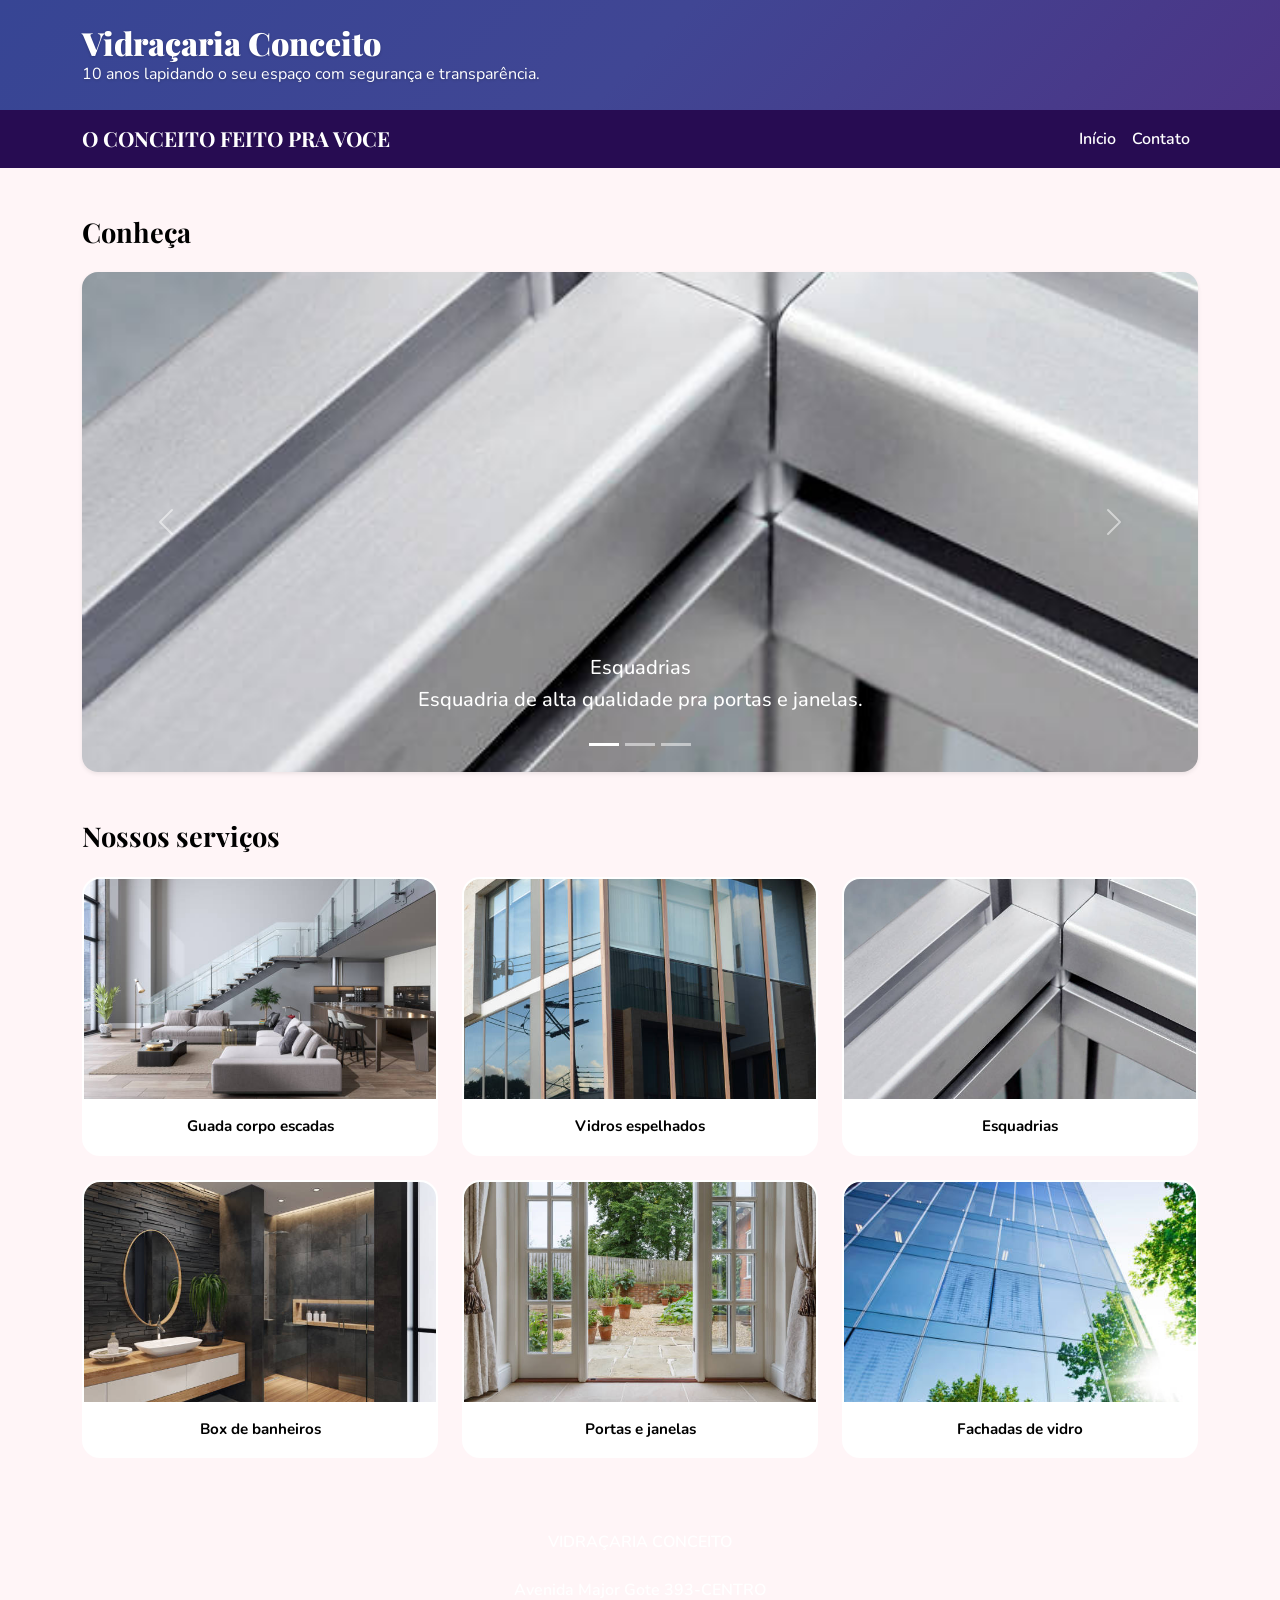
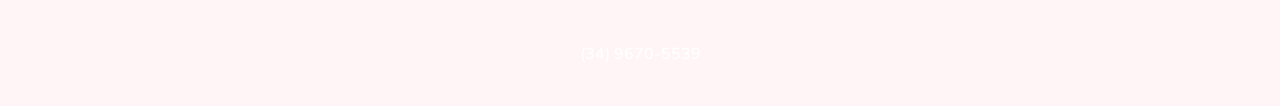
<file: aulaBootstrap-TurmaB-copia/index.html>
<!DOCTYPE html>
<html lang="pt-BR">
<head>
  <meta charset="UTF-8">
  <meta name="viewport" content="width=device-width, initial-scale=1.0">
  <title>CONCEITO</title>

  <link rel="preconnect" href="https://fonts.googleapis.com">
  <link rel="preconnect" href="https://fonts.gstatic.com" crossorigin>
  <link href="https://fonts.googleapis.com/css2?family=Playfair+Display:wght@700;900&family=Nunito:wght@400;600;700&display=swap" rel="stylesheet">

  <link href="https://cdn.jsdelivr.net/npm/bootstrap@5.3.3/dist/css/bootstrap.min.css" rel="stylesheet">
  <link rel="stylesheet" href="css/style.css">
</head>
<body>

  <header class="topo">
    <div class="container py-4">
      <h1 class="m-0">Vidraçaria Conceito </h1>
      <p class="m-0">10 anos lapidando o seu espaço com segurança e transparência.</p>
    </div>
  </header>

  <nav class="navbar navbar-expand-lg navbar-dark menu-principal">
    <div class="container">
      <a class="navbar-brand fw-bold" href="index.html">O CONCEITO FEITO PRA VOCE </a>
      <button class="navbar-toggler" type="button" data-bs-toggle="collapse" data-bs-target="#menuNavegacao" aria-controls="menuNavegacao" aria-expanded="false" aria-label="Alternar navegação">
        <span class="navbar-toggler-icon"></span>
      </button>
      <div class="collapse navbar-collapse" id="menuNavegacao">
        <ul class="navbar-nav ms-auto">
          <li class="nav-item"><a class="nav-link active" href="index.html">Início</a></li>
         
          <li class="nav-item"><a class="nav-link" href="contato.html">Contato</a></li>
        </ul>
      </div>
    </div>
  </nav>

  <main class="container my-5">

    <section class="mb-5">
      <h2 class="titulo-secao mb-4">Conheça</h2>
      <div id="carrosselPrincipal" class="carousel slide shadow-sm rounded-4 overflow-hidden" data-bs-ride="carousel">
        <div class="carousel-indicators">
          <button type="button" data-bs-target="#carrosselPrincipal" data-bs-slide-to="0" class="active" aria-label="Slide 1"></button>
          <button type="button" data-bs-target="#carrosselPrincipal" data-bs-slide-to="1" aria-label="Slide 2"></button>
          <button type="button" data-bs-target="#carrosselPrincipal" data-bs-slide-to="2" aria-label="Slide 3"></button>
        </div>
        <div class="carousel-inner">
          <div class="carousel-item active">
            <img src="img/esquadrias.jpg" class="d-block w-100 imagem-carrossel" alt="Esquadrias">
            <div class="carousel-caption d-none d-md-block legenda-carrossel">
              <h5>Esquadrias<h5>
              <p>Esquadria de alta qualidade pra portas e janelas.</p>
            </div>
          </div>
          <div class="carousel-item">
            <img src="img/guard corpo.jpg" class="d-block w-100 imagem-carrossel" alt="Guarda Corpo">
            <div class="carousel-caption d-none d-md-block legenda-carrossel">
              <h5>Guarda Corpo</h5>
              <p>Guarda Corpo de diversas formas pra sua escada.</p>
            </div>
          </div>
          <div class="carousel-item">
            <img src="img/espelhado dois.jpg" class="d-block w-100 imagem-carrossel" alt="Vidro espelhado">
            <div class="carousel-caption d-none d-md-block legenda-carrossel">
              <h5>Vidro espelhado</h5>
              <p>Vidro espelhado maior privacidade e autenticidade</p>
            </div>
          </div>
        </div>
        <button class="carousel-control-prev" type="button" data-bs-target="#carrosselPrincipal" data-bs-slide="prev">
          <span class="carousel-control-prev-icon" aria-hidden="true"></span>
          <span class="visually-hidden">Anterior</span>
        </button>
        <button class="carousel-control-next" type="button" data-bs-target="#carrosselPrincipal" data-bs-slide="next">
          <span class="carousel-control-next-icon" aria-hidden="true"></span>
          <span class="visually-hidden">Próximo</span>
        </button>
      </div>
    </section>

    <section>
      <h2 class="titulo-secao mb-4">Nossos serviços </h2>
      <div class="row g-4">
        <div class="col-sm-6 col-lg-4">
          <figure class="card-galeria">
            <img src="img/guard corpo.jpg" alt="guarda corpo" class="img-fluid">
            <figcaption>Guada corpo escadas</figcaption>
          </figure>
        </div>
        <div class="col-sm-6 col-lg-4">
          <figure class="card-galeria">
            <img src="img/vidro espelhado.jpg" alt="espelhado" class="img-fluid">
            <figcaption>Vidros espelhados</figcaption>
          </figure>
        </div>
        <div class="col-sm-6 col-lg-4">
          <figure class="card-galeria">
            <img src="img/esquadrias.jpg" alt="esquadrias" class="img-fluid">
            <figcaption>Esquadrias</figcaption>
          </figure>
        </div>
        <div class="col-sm-6 col-lg-4">
          <figure class="card-galeria">
            <img src="img/box banheiro.jpg" alt="banheiro" class="img-fluid">
            <figcaption>Box de banheiros</figcaption>
          </figure>
        </div>
        <div class="col-sm-6 col-lg-4">
          <figure class="card-galeria">
            <img src="img/janelas e portas.jpg" alt="portas e janelas" class="img-fluid">
            <figcaption>Portas e janelas</figcaption>
          </figure>
        </div>
        <div class="col-sm-6 col-lg-4">
          <figure class="card-galeria">
            <img src="img/fachada.jpg" alt="fachada" class="img-fluid">
            <figcaption>Fachadas de vidro </figcaption>
          </figure>
        </div>
      </div>
    </section>

  </main>

  <footer class="rodape">
    <div class="container py-4 text-center">
      <p class="m-0">VIDRAÇARIA CONCEITO</p>
      <br>
      <p>Avenida Major Gote 393-CENTRO</p>
      <BR>
      <p>(34) 9670-5539</p>
    </div>
  </footer>

  <script src="https://cdn.jsdelivr.net/npm/bootstrap@5.3.3/dist/js/bootstrap.bundle.min.js"></script>
</body>
</html>
</file>
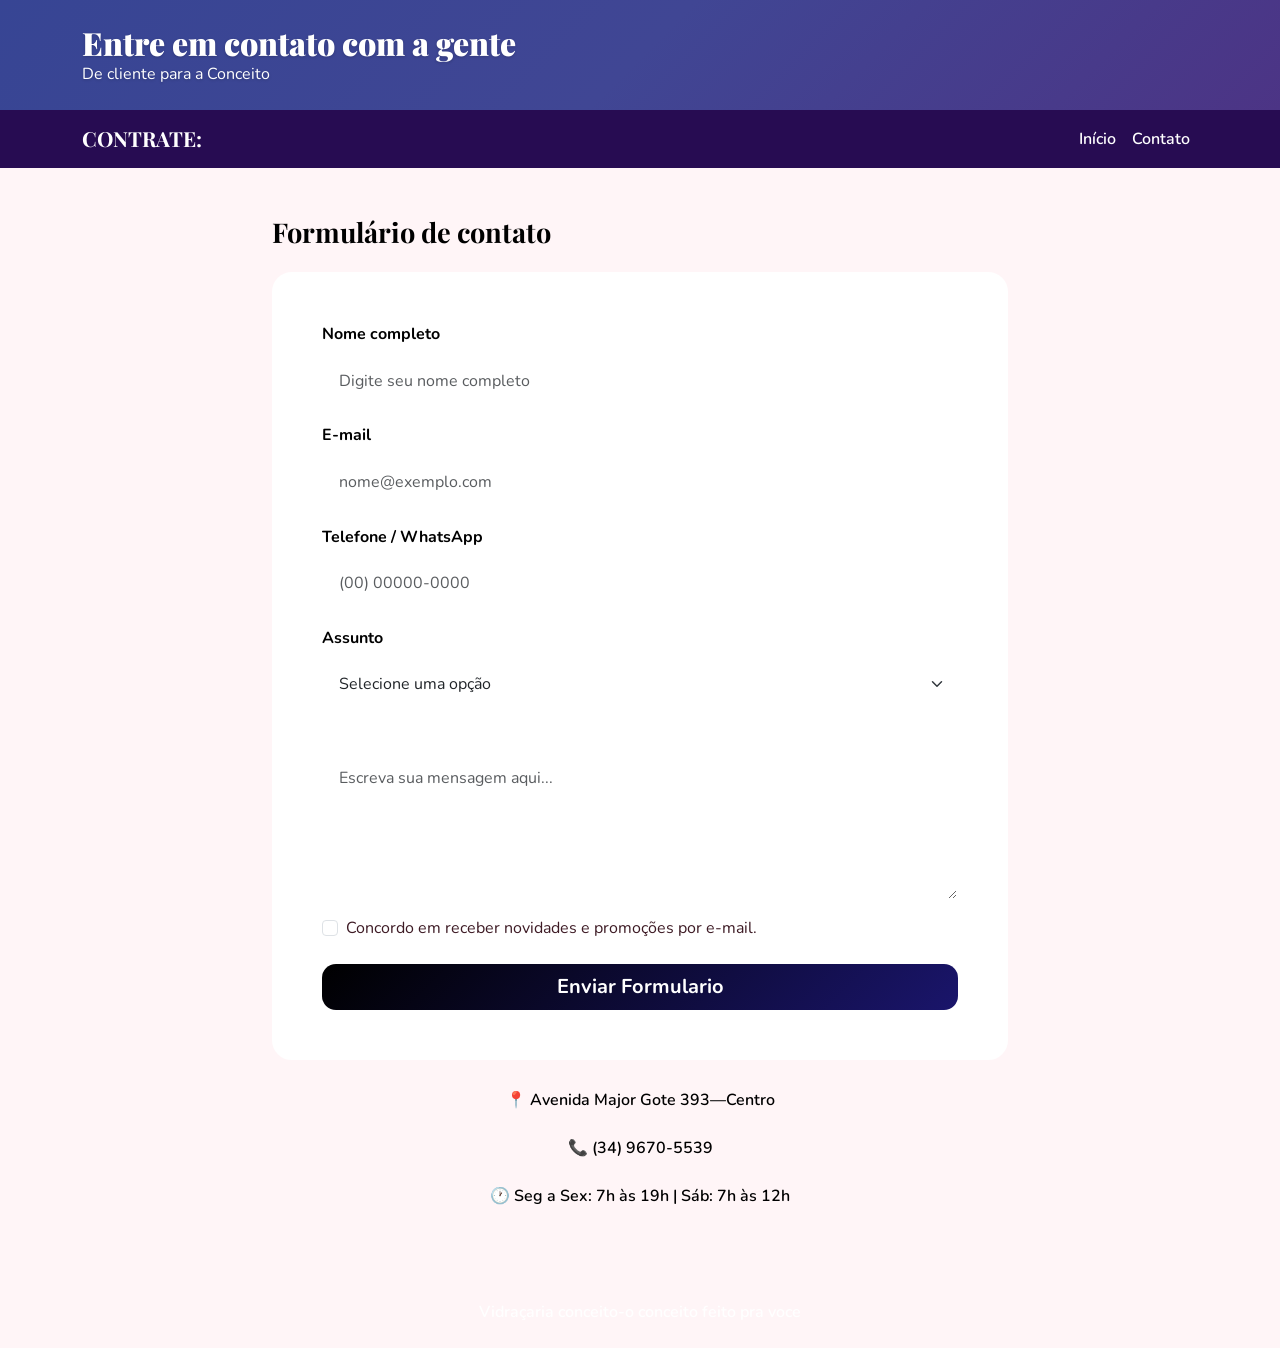
<file: aulaBootstrap-TurmaB-copia/contato.html>
<!DOCTYPE html>
<html lang="pt-BR">
<head>
  <meta charset="UTF-8">
  <meta name="viewport" content="width=device-width, initial-scale=1.0">
  <title>Contato — Coneito</title>

  <link rel="preconnect" href="https://fonts.googleapis.com">
  <link rel="preconnect" href="https://fonts.gstatic.com" crossorigin>
  <link href="https://fonts.googleapis.com/css2?family=Playfair+Display:wght@700;900&family=Nunito:wght@400;600;700&display=swap" rel="stylesheet">

  <link href="https://cdn.jsdelivr.net/npm/bootstrap@5.3.3/dist/css/bootstrap.min.css" rel="stylesheet">
  <link rel="stylesheet" href="css/style.css">
</head>
<body>

  <header class="topo">
    <div class="container py-4">
      <h1 class="m-0">Entre em contato com a gente </h1>
      <p class="m-0">De cliente para a Conceito</p>
    </div>
  </header>

  <nav class="navbar navbar-expand-lg navbar-dark menu-principal">
    <div class="container">
      <a class="navbar-brand fw-bold" href="index.html">CONTRATE:</a>
      <button class="navbar-toggler" type="button" data-bs-toggle="collapse" data-bs-target="#menuNavegacao" aria-controls="menuNavegacao" aria-expanded="false" aria-label="Alternar navegação">
        <span class="navbar-toggler-icon"></span>
      </button>
      <div class="collapse navbar-collapse" id="menuNavegacao">
        <ul class="navbar-nav ms-auto">
          <li class="nav-item"><a class="nav-link" href="index.html">Início</a></li>
          <li class="nav-item"><a class="nav-link active" href="contato.html">Contato</a></li>
        </ul>
      </div>
    </div>
  </nav>

  <main class="container my-5">
    <section class="row justify-content-center">
      <div class="col-lg-8">
        <h2 class="titulo-secao mb-4">Formulário de contato</h2>

        <form class="card-form p-4 p-md-5">
          <div class="mb-3">
            <label for="nome" class="form-label">Nome completo</label>
            <input type="text" class="form-control" id="nome" placeholder="Digite seu nome completo">
          </div>

          <div class="mb-3">
            <label for="email" class="form-label">E-mail</label>
            <input type="email" class="form-control" id="email" placeholder="nome@exemplo.com">
          </div>

          <div class="mb-3">
            <label for="telefone" class="form-label">Telefone / WhatsApp</label>
            <input type="tel" class="form-control" id="telefone" placeholder="(00) 00000-0000">
          </div>

          <div class="mb-3">
            <label for="assunto" class="form-label">Assunto</label>
            <select class="form-select" id="assunto">
              <option selected>Selecione uma opção</option>
              <option value="pedido">Agendar visita de um profissional</option>
              <option value="elogio">Sobre um serviço ja entregue</option>
              <option value="sugestao">Sugestão</option>
              <option value="reclamacao">Ajuda</option>
              <option value="outros">Outros</option>
            </select>
          </div>

          <div class="mb-3">
            <label for="mensagem" class="form-label"></label>
            <textarea class="form-control" id="mensagem" rows="5" placeholder="Escreva sua mensagem aqui..."></textarea>
          </div>

          <div class="form-check mb-4">
            <input class="form-check-input" type="checkbox" value="" id="confirmacao">
            <label class="form-check-label" for="confirmacao">
              Concordo em receber novidades e promoções por e-mail.
            </label>
          </div>

          <button type="submit" class="btn btn-rosa btn-lg w-100">Enviar Formulario</button>
        </form>

        <div class="mt-4 text-center info-contato">
          <p>📍 Avenida Major Gote 393—Centro</p>
          <p>📞 (34) 9670-5539</p>
          <p>🕐 Seg a Sex: 7h às 19h | Sáb: 7h às 12h</p>
        </div>
      </div>
    </section>
  </main>

  <footer class="rodape">
    <div class="container py-4 text-center">
      <i class="bi bi-geo"></i>
      <p class="m-0">Vidraçaria conceito-o conceito feito pra voce</p>
    </div>
  </footer>

  <script src="https://cdn.jsdelivr.net/npm/bootstrap@5.3.3/dist/js/bootstrap.bundle.min.js"></script>
</body>
</html>
</file>
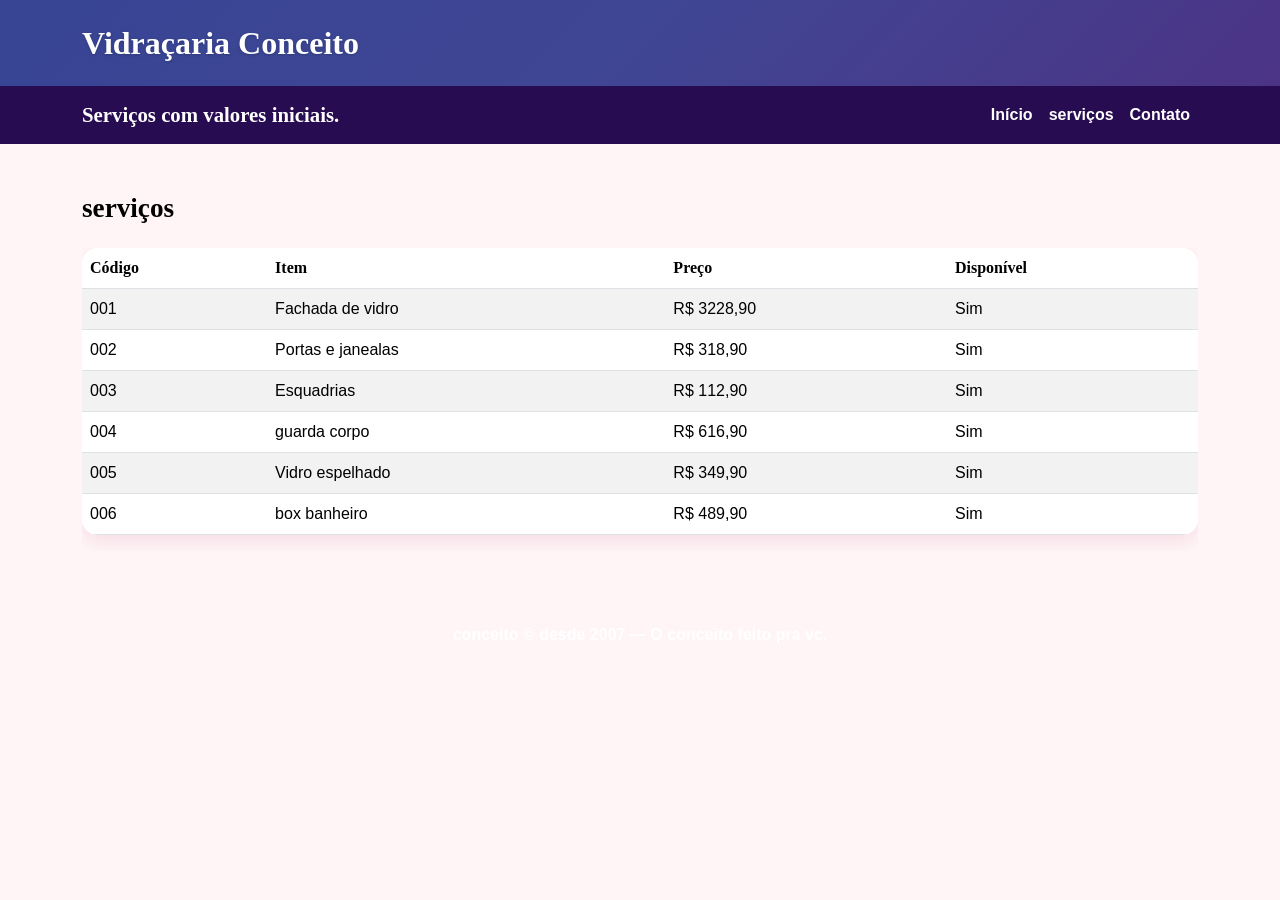
<file: aulaBootstrap-TurmaB-copia/produtos.html>
<!DOCTYPE html>
<html lang="pt-BR">
<head>
  <meta charset="UTF-8">
  <meta name="viewport" content="width=device-width, initial-scale=1.0">
  <title>Serviços — Vidraçaria Conceito</title>

  <link rel="preconnect" href="https://fonts.googleapis.com">
  <link rel="preconnect" href="https://fonts.gstatic.com" crossorigin>
  <link href="https://fonts.googleapis.com/css2?family=Inter:wght@400;600;700&display=swap" rel="stylesheet">

  <link
    href="https://cdn.jsdelivr.net/npm/bootstrap@5.3.3/dist/css/bootstrap.min.css"
    rel="stylesheet"
  >

  <link rel="stylesheet" href="css/style.css">
</head>
<body>

  <header class="topo">
    <div class="container py-4">
      <h1 class="m-0">Vidraçaria Conceito</h1>
      <p class="m-0"></p>
    </div>
  </header>

  <nav class="navbar navbar-expand-lg navbar-dark menu-principal">
    <div class="container">
      <a class="navbar-brand fw-bold" href="index.html">Serviços com valores iniciais.</a>

      <button class="navbar-toggler" type="button" data-bs-toggle="collapse" data-bs-target="#menuNavegacao" aria-controls="menuNavegacao" aria-expanded="false" aria-label="Alternar navegação">
        <span class="navbar-toggler-icon"></span>
      </button>

      <div class="collapse navbar-collapse" id="menuNavegacao">
        <ul class="navbar-nav ms-auto">
          <li class="nav-item">
            <a class="nav-link" href="index.html">Início</a>
          </li>
          <li class="nav-item">
            <a class="nav-link active" href="produtos.html">serviços</a>
          </li>
          <li class="nav-item">
            <a class="nav-link" href="contato.html">Contato</a>
          </li>
        </ul>
      </div>
    </div>
  </nav>

  <main class="container my-5">
    <section>
      <h2 class="titulo-secao mb-4">serviços</h2>

      <div class="table-responsive">
        <table class="table table-striped table-hover align-middle tabela-personalizada">
          <thead>
            <tr>
              <th scope="col">Código</th>
              <th scope="col">Item</th>
             
              <th scope="col">Preço</th>
              <th scope="col">Disponível</th>
            </tr>
          </thead>
          <tbody>
            <tr>
              <td>001</td>
              <td>Fachada de vidro</td>
              
              <td>R$ 3228,90</td>
              <td>Sim</td>
            </tr>
            <tr>
              <td>002</td>
              <td>Portas e janealas</td>
             
              <td>R$ 318,90</td>
              <td>Sim</td>
            </tr>
            <tr>
              <td>003</td>
              <td>Esquadrias</td>
         
              <td>R$ 112,90</td>
              <td>Sim</td>
            </tr>
            <tr>
              <td>004</td>
              <td>guarda corpo</td>
              
              <td>R$ 616,90</td>
              <td>Sim</td>
            </tr>
            <tr>
              <td>005</td>
              <td>Vidro espelhado</td>
             
              <td>R$ 349,90</td>
              <td>Sim</td>
            </tr>
            <tr>
              <td>006</td>
              <td>box banheiro</td>
              
              <td>R$ 489,90</td>
              <td>Sim</td>
            </tr>
          </tbody>
        </table>
      </div>
    </section>
  </main>

  <footer class="rodape">
    <div class="container py-4 text-center">
      <p class="m-0">conceito &copy; desde 2007 — O conceito feito pra vc.</p>
    </div>
  </footer>

  <script src="https://cdn.jsdelivr.net/npm/bootstrap@5.3.3/dist/js/bootstrap.bundle.min.js"></script>
</body>
</html>
</file>
<file: aulaBootstrap-TurmaB-copia/css/style.css>
* {
  box-sizing: border-box;
}

body {
  margin: 0;
  font-family: 'Nunito', sans-serif;
  background: #fff5f7;
  color: #3d1a24;
}

/* ===== TOPO / HEADER ===== */
.topo {
  background: linear-gradient(135deg, #374594, #404694, #4c3485);
  color: #ffffff;
  text-shadow: 0 1px 3px rgba(0,0,0,0.2);
}

.topo h1 {
  font-family: 'Playfair Display', serif;
  font-size: 2rem;
  font-weight: 900;
}

/* ===== MENU / NAVBAR ===== */
.menu-principal {
  background: #270c52;
}

.menu-principal .nav-link {
  color: #ffffff !important;
  font-weight: 600;
  transition: color 0.2s;
}

.menu-principal .nav-link:hover,
.menu-principal .nav-link.active {
  color: #ffffff !important;
}

.menu-principal .navbar-brand {
  color: #fff !important;
  font-family: 'Playfair Display', serif;
  font-size: 1.3rem;
}

/* ===== TÍTULOS DE SEÇÃO ===== */
.titulo-secao {
  font-family: 'Playfair Display', serif;
  font-weight: 700;
  color: black;
  font-size: 1.7rem;
}

/* ===== CARROSSEL ===== */
.imagem-carrossel {
  height: 500px;
  object-fit: cover;
}

.legenda-carrossel {
  background: linear-gradient(transparent, #374594(12, 9, 224, 0.993));
  border-radius: 0 0 1rem 1rem;
  padding-bottom: 1.5rem;
}

/* ===== GALERIA ===== */
.card-galeria {
  background: #ffffff;
  border-radius: 18px;
  overflow: hidden;
  box-shadow: 0 6px 20px rgba(255, 255, 255, 0.1);
  transition: transform 0.3s ease, box-shadow 0.3s ease;
  margin: 0;
  border: 2px solid #ffffff;
}

.card-galeria img {
  width: 100%;
  height: 220px;
  object-fit: cover;
  display: block;
}

.card-galeria figcaption {
  padding: 1rem;
  text-align: center;
  font-weight: 700;
  background: #ffffff;
  color: #000000;
  font-size: 0.95rem;
}

.card-galeria:hover {
  transform: translateY(-8px);
  box-shadow: 0 16px 35px rgba(218, 214, 199, 0.18);
}

/* ===== TABELA ===== */
.tabela-personalizada {
  background: #ffffff;
  border-radius: 16px;
  overflow: hidden;
  box-shadow: 0 6px 20px rgba(155, 0, 66, 0.10);
}

.tabela-personalizada thead {
  background: linear-gradient(90deg, #ffffff, #ffffff);
  color: #ffffff;
  font-family: 'Playfair Display', serif;
  font-size: 1rem;
}

.tabela-personalizada tbody tr:hover {
  background-color: #ffffff;
}

.badge-sim {
  background-color: #ffffff;
  color: rgb(255, 255, 255);
  padding: 5px 12px;
  border-radius: 20px;
  font-size: 0.85rem;
  font-weight: 700;
}

/* ===== FORMULÁRIO DE CONTATO ===== */
.card-form {
  background: #ffffff;
  border-radius: 20px;
  box-shadow: 0 6px 20px rgba(255, 255, 255, 0.1);
  border: 2px solid #ffffff;
}

.form-control,
.form-select {
  border-radius: 12px;
  padding: 0.85rem 1rem;
  border: 1.5px solid #ffffff;
}

.form-control:focus,
.form-select:focus {
  border-color: #ffffff;
  box-shadow: 0 0 0 3px rgba(255, 255, 255, 0.15);
}

.form-label {
  font-weight: 700;
  color: #000000;
}

.btn-rosa {
  background: linear-gradient(135deg, #000000, #1a156b);
  border: none;
  color: white;
  font-weight: 700;
  border-radius: 14px;
  transition: transform 0.2s, box-shadow 0.2s;
}

.btn-rosa:hover {
  background: linear-gradient(135deg, #000000);
  color: white;
  transform: translateY(-2px);
  box-shadow: 0 8px 20px rgba(255, 255, 255, 0.25);
}

.info-contato {
  color: #000000;
  font-weight: 600;
  line-height: 2;
}

/* ===== FOOTER ===== */
.rodape {
  background: linear-gradient(90deg, #051152);
  color: #ffffff;
  margin-top: 40px;
  font-weight: 600;
}

/* ===== RESPONSIVO ===== */
@media (max-width: 768px) {
  .imagem-carrossel {
    height: 240px;
  }

  .topo h1 {
    font-size: 1.5rem;
  }
}
</file>
